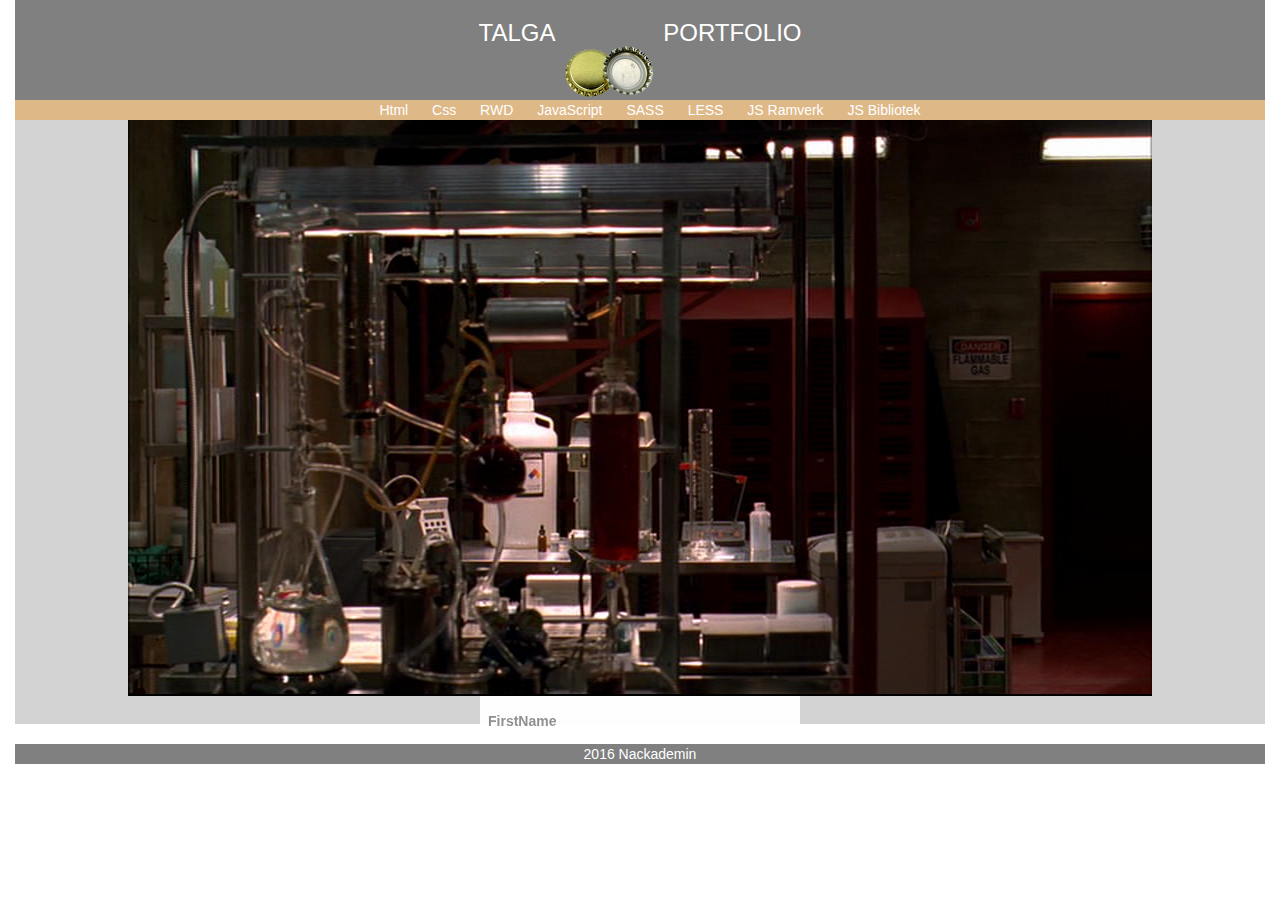
<file: portfolio/index.html>
<!DOCTYPE html>
<html>
<head>
    <title>Portfolio</title>
    <meta charset="utf-8">
    <meta name="viewport" content="width=device-width, initial-scale=1">
    <link rel="stylesheet" href="https://maxcdn.bootstrapcdn.com/bootstrap/3.3.7/css/bootstrap.min.css">
    <link rel="stylesheet" type="text/css" href="styles.css">
    <link href="https://fonts.googleapis.com/css?family=Lato:100,300,300i,400" rel="stylesheet">
    <script src="https://ajax.googleapis.com/ajax/libs/jquery/3.1.1/jquery.min.js"></script>
    <script src="https://maxcdn.bootstrapcdn.com/bootstrap/3.3.7/js/bootstrap.min.js"></script>
</head>
<body>
    <div class="container">
        
        <header>
           <h3>TALGA</h3>
           <img src="logo.png" alt="talga logo" class="logo">
           <h3>PORTFOLIO</h3>
        </header>
        <nav>
            <a href="#">Html</a>
            <a href="#">Css</a>
            <a href="#">RWD</a>
            <a href="#">JavaScript</a>
            <a href="#">SASS</a>
            <a href="#">LESS</a>
            <a href="#">JS Ramverk</a>
            <a href="#">JS Bibliotek</a>
        </nav>
        <main>
            <img src="breaking-bad-gales-coffee-machine.png" alt="Under constraction">
            <form>
                <fieldset>
                    <input id="firstName"name="firstName" type="text" autocomplete="off" required/>
                    <label for="firstName">FirstName</label>
                </fieldset>
            </form>
        </main>
        <footer>
                2016 Nackademin
        </footer>
    </div>
</body>
</html>
</file>
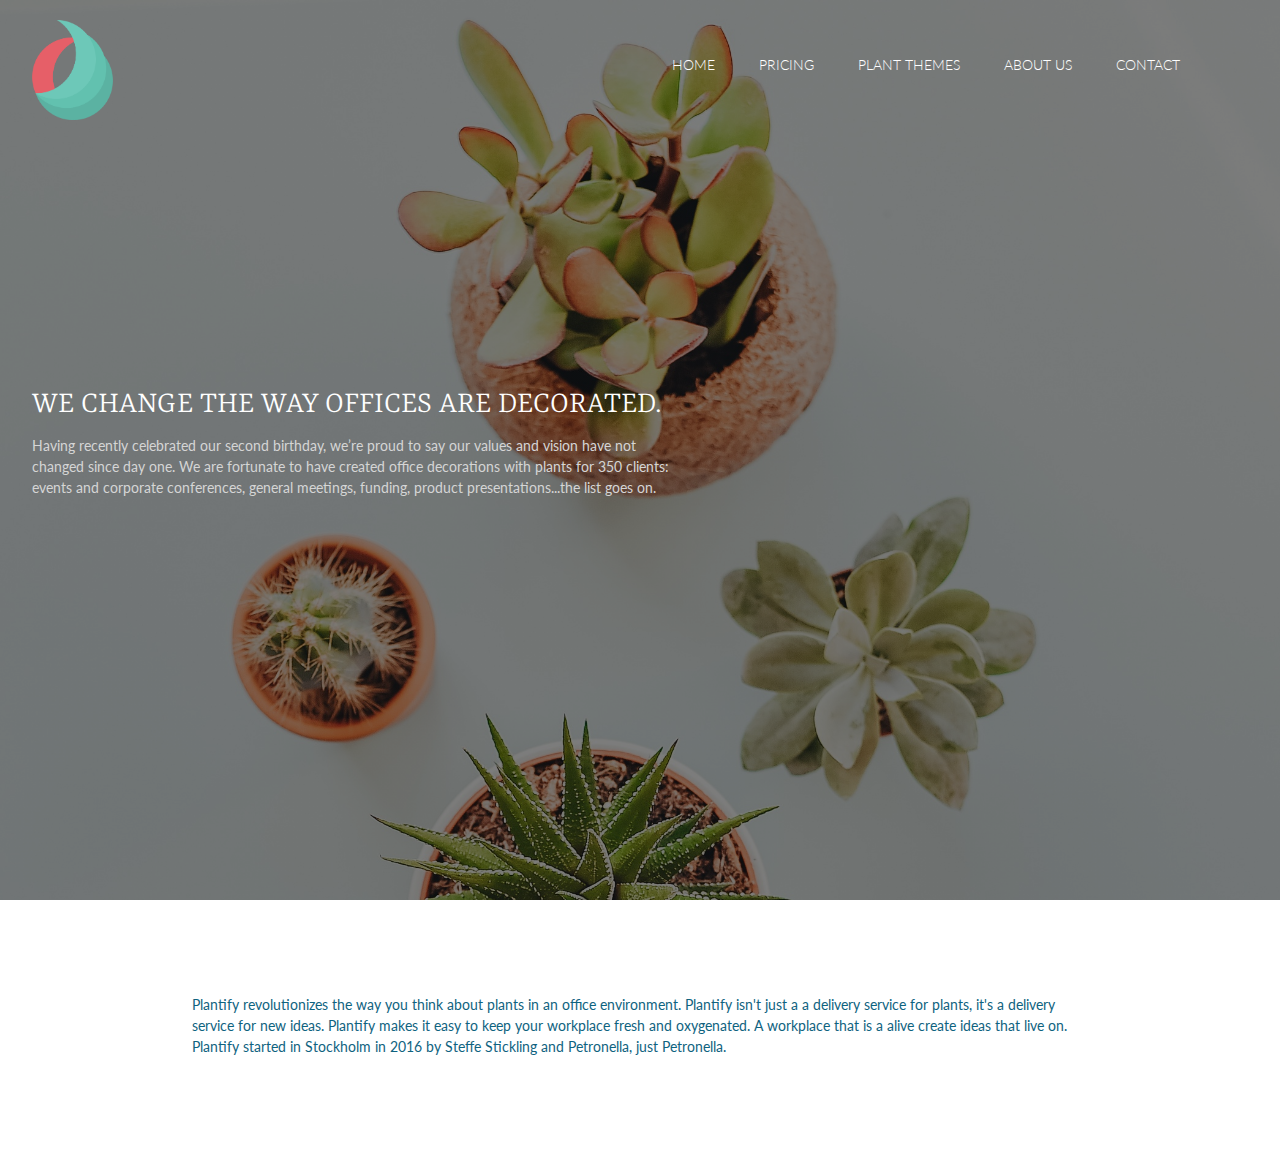
<file: aboutus.html>
<!DOCTYPE html>
<html lang="en">
<head>
	<meta charset="UTF-8">
	<link rel="stylesheet" href="normalize.css">
	<link rel="stylesheet" href="styles.css">
	<link href="https://fonts.googleapis.com/css?family=Lato:100,300,400,400i" rel="stylesheet">
	<link href="https://fonts.googleapis.com/css?family=Yrsa" rel="stylesheet">	
	<title>Plantify</title>
	
</head>
<body>
	<header class="aboutus">
		<nav>
			<div class="row">
				<img src="plantifylogo.png" alt="Plantify logo" class="loggo">
				<ul class="main-nav">
					<li><a href="index.html">Home</a></li>
					<li><a href="pricing.html">Pricing</a></li>
					<li><a href="plantthemes.html">Plant themes</a></li>
					<li><a href="aboutus.html">About Us</a></li>
					<li><a href="contact.html">Contact</a></li>
				</ul>
			</div>
		</nav>
		<div class="hero-text-box">
			<h1 class="hero-heading">We change the way offices are decorated.</h1>
			<p class="hero-p">
				Having recently celebrated our second birthday, we’re proud to say our values and vision have not changed since day one. We are fortunate to have created office decorations with plants for 350 clients: events and corporate conferences, general meetings, funding, product presentations...the list goes on.
			</p>
			
		</div>
	</header>
	<section class="section">
			<p class="aboutus-p">
			<span>
			Plantify revolutionizes the way you think about plants in an office environment. Plantify isn't just a a delivery service for plants, it's a delivery service for new ideas. Plantify makes it easy to keep your workplace fresh and oxygenated. A workplace that is a alive create ideas that live on.
			</span><br>
			<span>
				Plantify started in Stockholm in 2016 by Steffe Stickling and Petronella, just Petronella.
			</span>
			</p>
			
		</section>
</body>
</html>
</file>
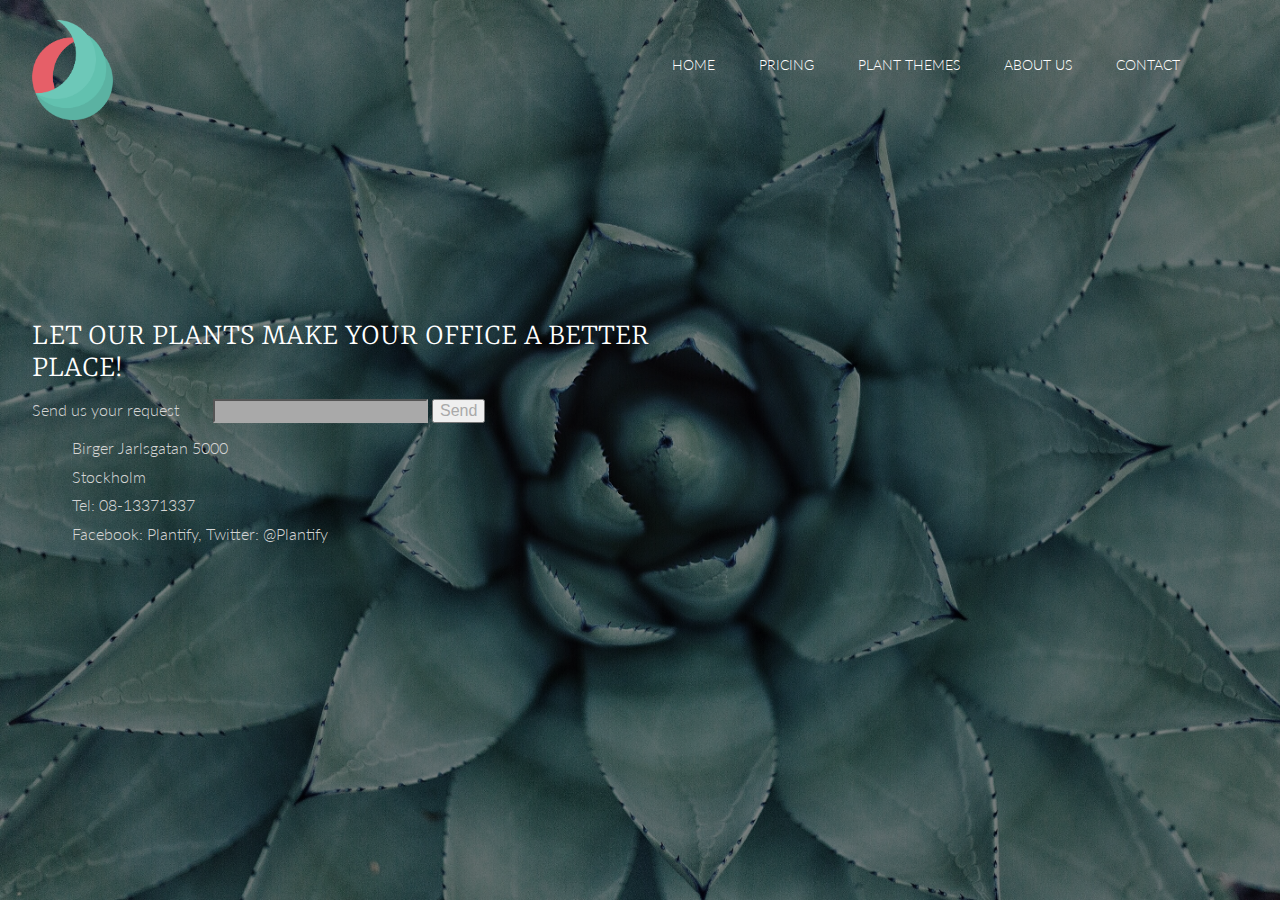
<file: contact.html>
<!DOCTYPE html>
<html lang="en">
<head>
	<meta charset="UTF-8">
	<link rel="stylesheet" href="normalize.css">
	<link rel="stylesheet" href="styles.css">
	<link href="https://fonts.googleapis.com/css?family=Lato:100,300,400,400i" rel="stylesheet">
	<link href="https://fonts.googleapis.com/css?family=Yrsa" rel="stylesheet">	
	<title>Plantify</title>
	
</head>
<body>
	<header class="contact">
		<nav>
			<div class="row">
				<img src="plantifylogo.png" alt="Plantify logo" class="loggo">
				<ul class="main-nav">
					<li><a href="index.html">Home</a></li>
					<li><a href="pricing.html">Pricing</a></li>
					<li><a href="plantthemes.html">Plant themes</a></li>
					<li><a href="aboutus.html">About Us</a></li>
					<li><a href="contact.html">Contact</a></li>
				</ul>
			</div>
		</nav>
		<div class="hero-text-box">
			<h1 class="hero-heading">Let our plants make your office a better place!</h1>
			<p class="hero-p">
				<form>
					<label class="form-label">Send us your request </label><input type="text">
					<button type="button" class="form-button">Send</button>
				</form>
			</p>
			<ul class="section-contact">
				<li>Birger Jarlsgatan 5000</li>
				<li>Stockholm</li>
				<li>Tel: 08-13371337</li>
				<li>Facebook: Plantify, Twitter: @Plantify</li>
				<li></li>
			</ul>
		</div>
		
		
	</header>
</body>
</html>
</file>
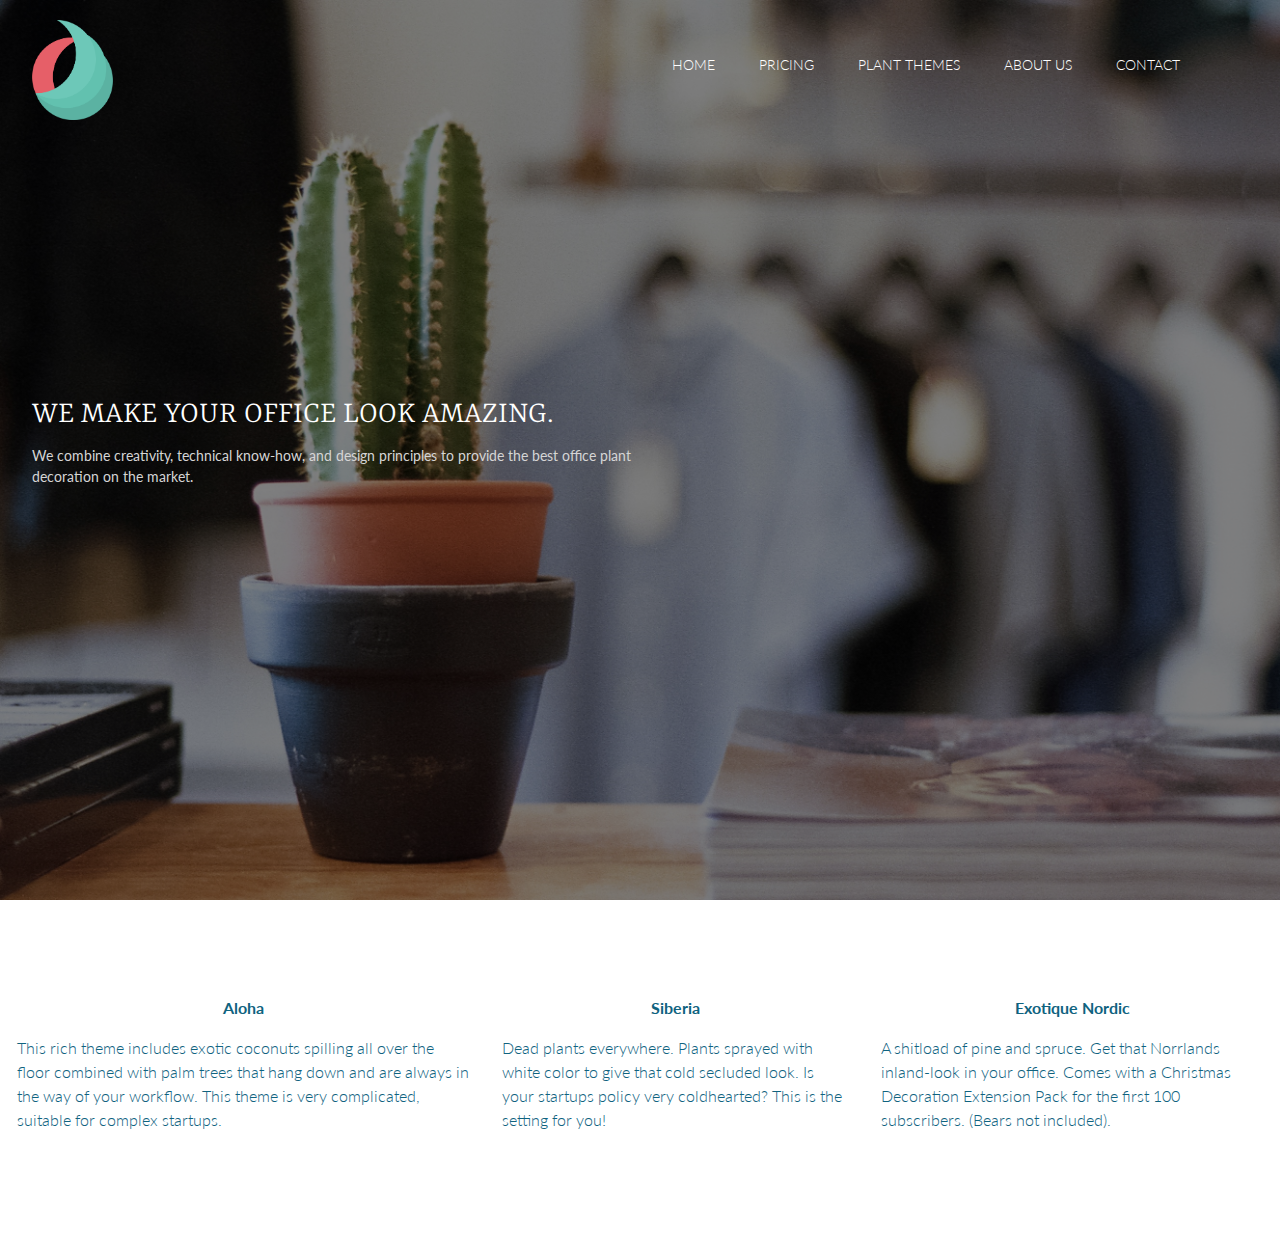
<file: plantthemes.html>
<!DOCTYPE html>
<html lang="en">
<head>
	<meta charset="UTF-8">
	<link rel="stylesheet" href="normalize.css">
	<link rel="stylesheet" href="styles.css">
	<link href="https://fonts.googleapis.com/css?family=Lato:100,300,400,400i" rel="stylesheet">
	<link href="https://fonts.googleapis.com/css?family=Yrsa" rel="stylesheet">	
	<title>Plantify</title>
	
</head>
<body>
	<header class="plantthemes">
		<nav>
			<div class="row">
				<img src="plantifylogo.png" alt="Plantify logo" class="loggo">
				<ul class="main-nav">
					<li><a href="index.html">Home</a></li>
					<li><a href="pricing.html">Pricing</a></li>
					<li><a href="plantthemes.html">Plant themes</a></li>
					<li><a href="aboutus.html">About Us</a></li>
					<li><a href="contact.html">Contact</a></li>
				</ul>
			</div>
		</nav>
		<div class="hero-text-box">
			<h1 class="hero-heading">We make your office look amazing.</h1>
			<p class="hero-p">
				We combine creativity, technical know-how, and design principles to provide the best office plant decoration on the market.
			</p>
		</div>
		
	</header>
	
		<section class="section">
			<table>
  				<tr>
    				<th>Aloha</th>
    				<th>Siberia</th>
   					 <th>Exotique Nordic</th>
 				 </tr>
 				 <tr>
					<td class="plants">This rich theme includes exotic coconuts spilling all over the floor combined with palm trees that hang down and are always in the way of your workflow. This theme is very complicated, suitable for complex startups.</td>
					<td class="plants">Dead plants everywhere. Plants sprayed with white color to give that cold secluded look. Is your startups policy very coldhearted? This is the setting for you!</td>
					<td class="plants">A shitload of pine and spruce. Get that Norrlands inland-look in your office. Comes with a Christmas Decoration Extension Pack for the first 100 subscribers. (Bears not included).</td>
				</tr>
				  <tr>
					<td></td>
					<td></td>
					<td></td>
				  </tr>
				  <tr>
					<td></td>
					<td></td>
					<td></td>
				  </tr>
				  <tr>
				  	<td></td>
				  	<td></td>
				  	<td></td>
				  </tr>
				</table>
		</section>
</body>
</html>
</file>
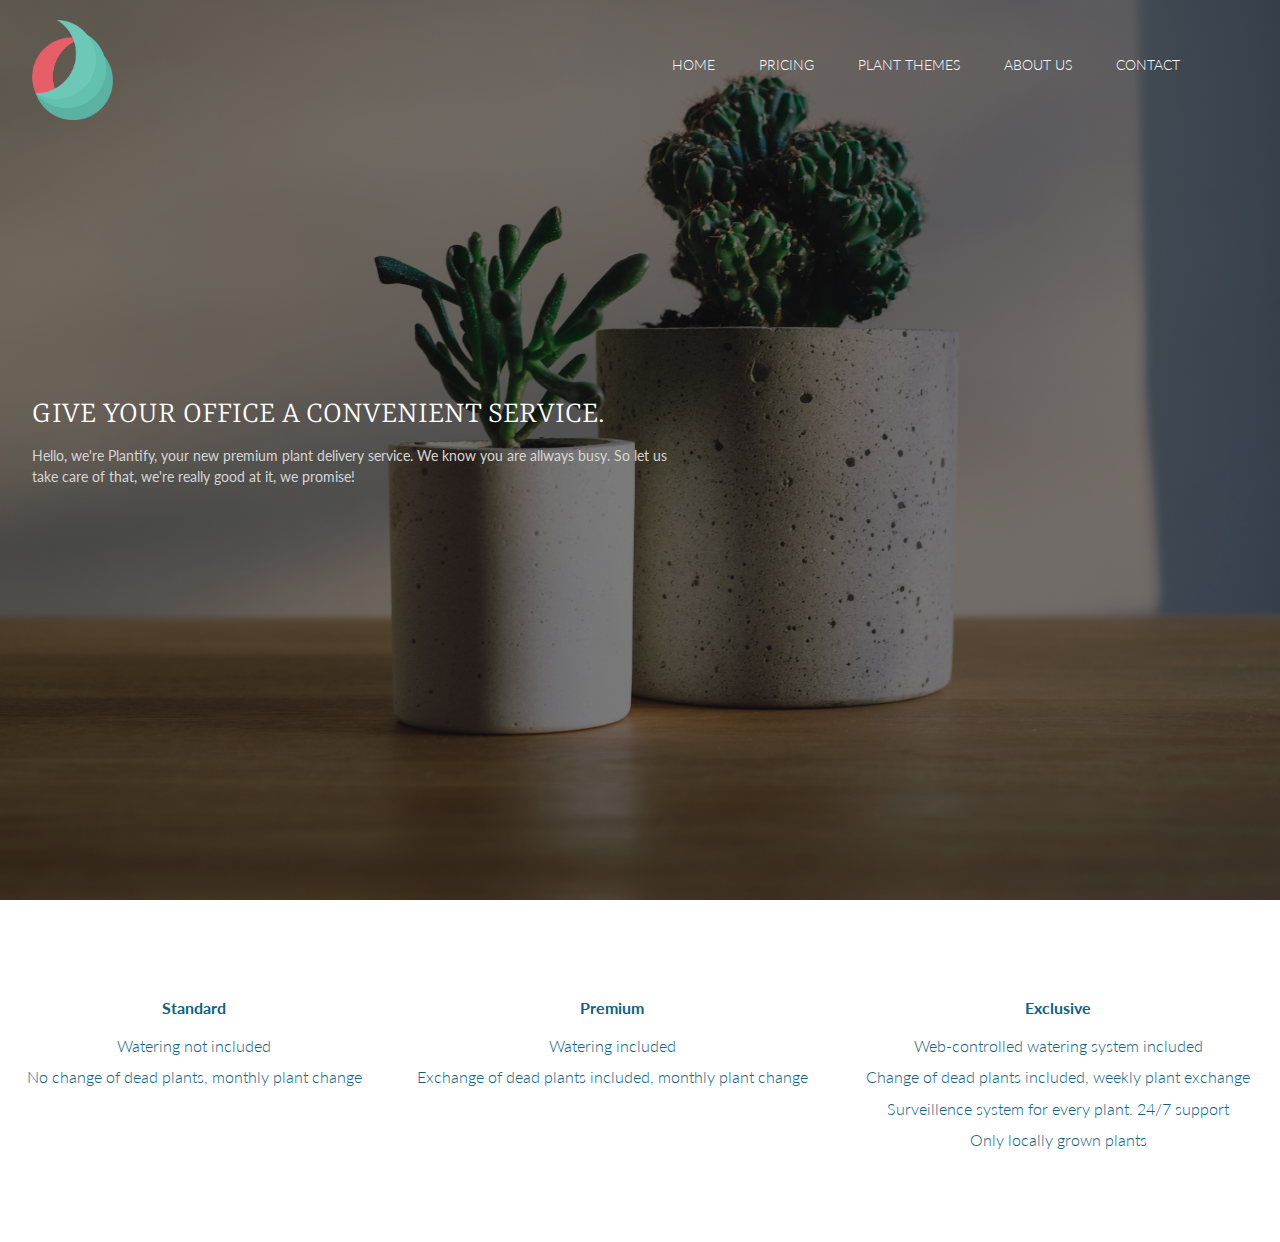
<file: pricing.html>
<!DOCTYPE html>
<html lang="en">
<head>
	<meta charset="UTF-8">
	<link rel="stylesheet" href="normalize.css">
	<link rel="stylesheet" href="styles.css">
	<link href="https://fonts.googleapis.com/css?family=Lato:100,300,400,400i" rel="stylesheet">
	<link href="https://fonts.googleapis.com/css?family=Yrsa" rel="stylesheet">	
	<title>Plantify</title>
	
</head>
<body>
	<header class="pricing">
		<nav>
			<div class="row">
				<img src="plantifylogo.png" alt="Plantify logo" class="loggo">
				<ul class="main-nav">
					<li><a href="index.html">Home</a></li>
					<li><a href="pricing.html">Pricing</a></li>
					<li><a href="plantthemes.html">Plant themes</a></li>
					<li><a href="aboutus.html">About Us</a></li>
					<li><a href="contact.html">Contact</a></li>
				</ul>
			</div>
		</nav>
		<div class="hero-text-box">
			<h1 class="hero-heading">Give your office a convenient service.</h1>
			<p class="hero-p">
				Hello, we're Plantify, your new premium plant delivery service. We know you are allways busy. So let us take care of that, we're really good at it, we promise! 
			</p>
		</div>
		
	</header>
	<section class="section">
			<table>
  				<tr>
    				<th>Standard</th>
    				<th>Premium</th>
   					 <th>Exclusive</th>
 				 </tr>
 				 <tr>
					<td>Watering not included</td>
					<td>Watering included</td>
					<td>Web-controlled watering system included</td>
				</tr>
				  <tr>
					<td>No change of dead plants, monthly plant change</td>
					<td>Exchange of dead plants included, monthly plant change</td>
					<td>Change of dead plants included, weekly plant exchange</td>
				  </tr>
				  <tr>
					<td></td>
					<td></td>
					<td>Surveillence system for every plant. 24/7 support</td>
				  </tr>
				  <tr>
				  	<td></td>
				  	<td></td>
				  	<td>Only locally grown plants</td>
				  </tr>
				</table>
		</section>
</body>
</html>
</file>
<file: portfolio/styles.css>
*{
    margin: 0;
    padding: 0;
    box-sizing: border-box;
}
html{
    background-color: #fff;
    color: #555;
    font-family: 'Lato', 'Arial', sans-serif;
    font-size: 20px;
    font-weight: 300;
    text-rendering: optimizeLegibility;
}
.row{
    max-width: 1140px;
}
a:link, a:visited {
    color: #fff;
    text-decoration: none;
    cursor: auto;
    padding-left: 20px;
}

a:link:active, a:visited:active {
    color: orange;
    padding-left: 20px;
}
.container{
    width: 100%;
}
.logo{
    //border: 1px solid black;
    width: 100px;
    height: 100px;
}
header, footer{
    background-color: gray;
    color: white;
    text-align: center;
}
header{
    height: 100px;
}
header logo{
    display: inline-block;
}
header h3{
    display: inline-block;
    vertical-align: middle;
    margin-bottom: 100px;
    //border: 1px solid black;
}
nav{
    background-color: burlywood;
    text-align: center;
}
main{
    background-color: lightgrey;
    text-align: center;
}
form {
    max-width: 320px;
    margin: 0 auto 20px;
}
fieldset {
    //border: 1px solid black;
    margin: 0;
    padding: 0;
    border: 0;
    position: relative;
}
input {
    display: block;
    width: 100%;
    height: 1em;
    padding: 14px 8px;
    border: 0;
    border-radius: 0;
    font-size: 14px;
    font-weight: 400;
    line-height: 1;
    background: rgba(255,255,255,0.97);
    color: #212121;
    outline: 0;
    appearance: none;
    transition: all 0.2s ease-in-out;
}
label{
   // border: 1px solid black;
    position: absolute;
    top: 15px;
    left: 8px;
    color: #909090;
    transform: translate3d(0,0,0);
    transition: all 02s ease-in-out;
}
input:valid + label,
input:focus + label {
     color: #5856D6;
     font-weight: 700;
     font-size: 12px;
     transform: translate3d(0, -15px, 0);
 }
</file>
<file: styles.css>
/*---------------------------------------------------*/
/* BASIC SETUP */
/*---------------------------------------------------*/	
//margins and paddings for all elements sets to 0px
* {
	margin: 0;
	padding: 0;
	box-sizing: border-box;//margins not included in the box
}
/* setting basic options for HTML as color, font atributes and how to render text */
html{
	background-color.: #fff;
	color: #d5d5d5;
	font-family: 'Lato', "Arial", sans-serif;
	font-weight: 300;
	font-size: 100%;
	text-rendering: optimizeLegibility;
}
.row {
	width: 100%;
	margin: 0 auto;
}
/* styling heder index.html*/
header {
	background-image:linear-gradient(rgba(0, 0, 0, 0.5), rgba(0, 0, 0, 0.5)),url(bihpiqa009k-alvin-engler.jpg);
	background-size: cover;
	background-size: center;
	height: 100vh;
	
}
/* styling heder pricing.html*/
.pricing {
	background-image:linear-gradient(rgba(0, 0, 0, 0.5), rgba(0, 0, 0, 0.5)),url(ucfkytan-lu-freddie-marriage.jpg);
	
}
/* styling heder plantthemes.html*/
.plantthemes {
	background-image:linear-gradient(rgba(0, 0, 0, 0.5), rgba(0, 0, 0, 0.5)),url(plantthemes.jpg);
	
}
/* styling heder about us.html*/
.aboutus {
	background-image:linear-gradient(rgba(0, 0, 0, 0.5), rgba(0, 0, 0, 0.5)),url(aboutus.jpg);
	
}
.contact {
	background-image:linear-gradient(rgba(0, 0, 0, 0.5), rgba(0, 0, 0, 0.5)),url(contact.jpg);
	
}
/* styling div which are holding h1, p and a button */
.hero-text-box {
	//border : 1px solid #fff;
	position: absolute;
	margin: 0 auto;
	top: 50%;
	left : 50%;
	transform: translate(-95%,-50%);
}
p {
    font-size: 0.875em;
}
/* ------ HEADINGS ----*/
h1, h2, h3, h4, h5, h6 {
	font-family: 'Yrsa', 'Arial', sans-serif;
	margin: 0;
	color: #fff;
}
/* styling h1 within hero-box*/
.hero-heading {
	font-size: 2,5em;
	font-weight: 300;
	word-spacing: 0,25em;
	letter-spacing: 0,16em;
	line-height: 1em;
	text-transform:uppercase;
}
/*-----------PARAGRAPHS---------*/
/* styling p within hero-box  */
.hero-p {
	font-weight: normal;
	line-height: 1.5em;
}
.aboutus-p {
	width: 70%;
	margin-left: 15%;
	line-height: 1.5em;
	font-weight: normal;
}

/* ------ BUTTON ----*/
.hero-button:link,
hero-button:visited {
	display: inline-block;
	padding: 10px 30px;
	color: #fff;
	font-weight: 500;
	font-size: 0,875em;
	text-decoration: none;
	text-transform:uppercase;
	border: 2px solid #e65f68;
	margin-top: 40px;
	padding: 1.5em 3em;
	transition: background-color 0,2s, border 0,2s;
}
.hero-button:hover,
.hero-button:active {
	display: inline-block;
	padding: 10px 30px;
	color: #fff;
	font-weight: 500;
	font-size: 0,875em;
	text-decoration: none;
	text-transform:uppercase;
	border: 2px solid #e65f68;
	margin-top: 40px;
	padding: 1.5em 3em;
	background-color: #e65f68;
}
/* ------ LOGGO ----*/
.loggo {
	height: 100px;
	width: auto;
	float: left;
	margin-top: 20px;
	margin-left: 30px;
}
/* ------MAIN NAVIGATION ----*/
.main-nav {
	float: right;
	list-style: none;
	margin-top: 55px;
	margin-right: 100px;
}
.main-nav li {
	display: inline-block;
	margin-left: 40px;
}
.main-nav li a:link,
.main-nav li a:visited {
	padding: 6px 0;
	text-decoration: none;
	color: #fff;
	text-transform: uppercase;
	font-size: 90%;
	border-bottom: 2px solid transparent;
	transition: border-bottom 0,2s;
	
}
.main-nav li a:hover,
.main-nav li a:active {
	border-bottom: 2px solid #e65f68;
}
/*--------TABLE---------------------*/
table {
    width: 100%;
}

th {
    height: 50px;
	text-align: center;
}
tr {
	text-align: center;
}
td {
	padding-bottom: 10px;
}
/* ---------FORM-----------------------*/
.form-label {
	padding-right: 30px;
}
input {
	background-color: darkgrey;
	border-color: darkgray;
	color: #fff;
}
.form-button {
	color: darkgray;
}
/*---------SECTIONS-------------------*/
.section {
	padding: 80px 0;
	color: #0f637f;
}
.plants {
	line-height: 1.5em;
	text-align: left;
	padding: 0px 15px;
}

.section-contact {
	list-style: none;
}
.section-contact li {
	padding-bottom: 10px;
}
</file>
